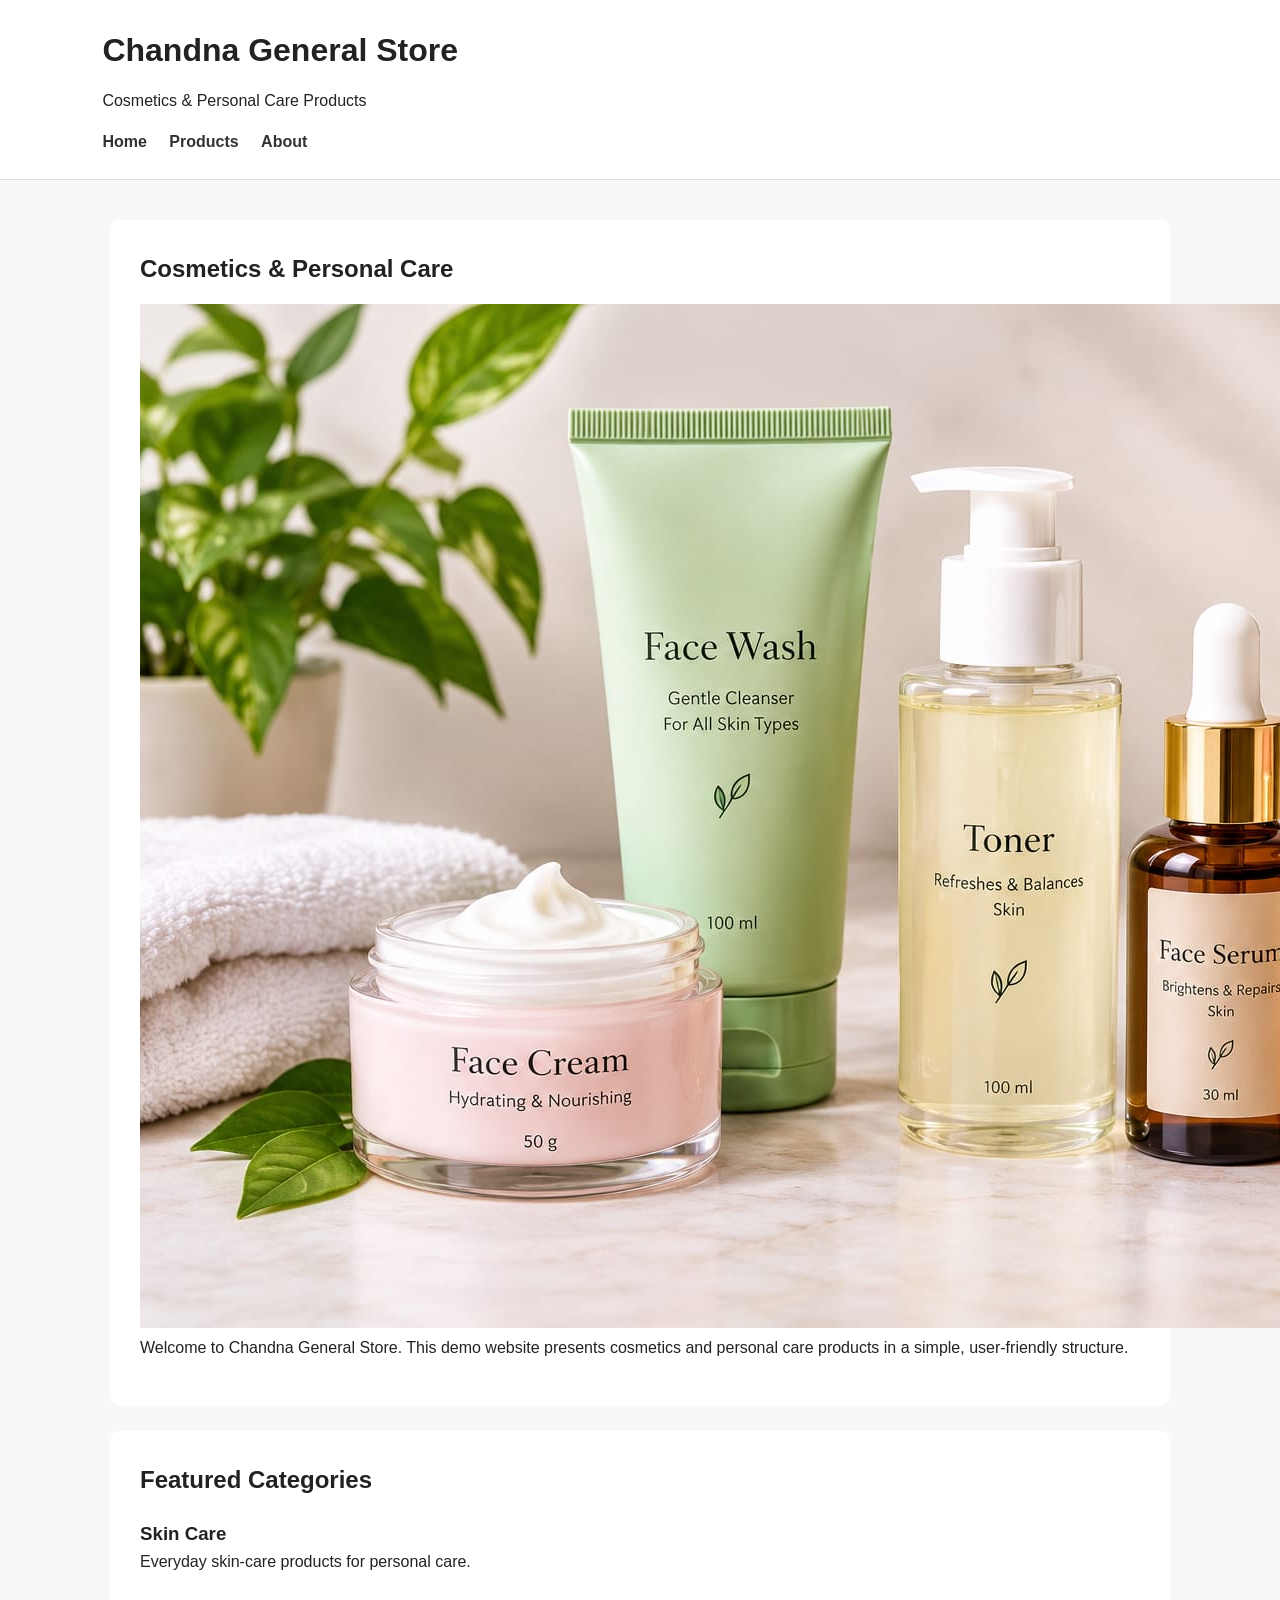
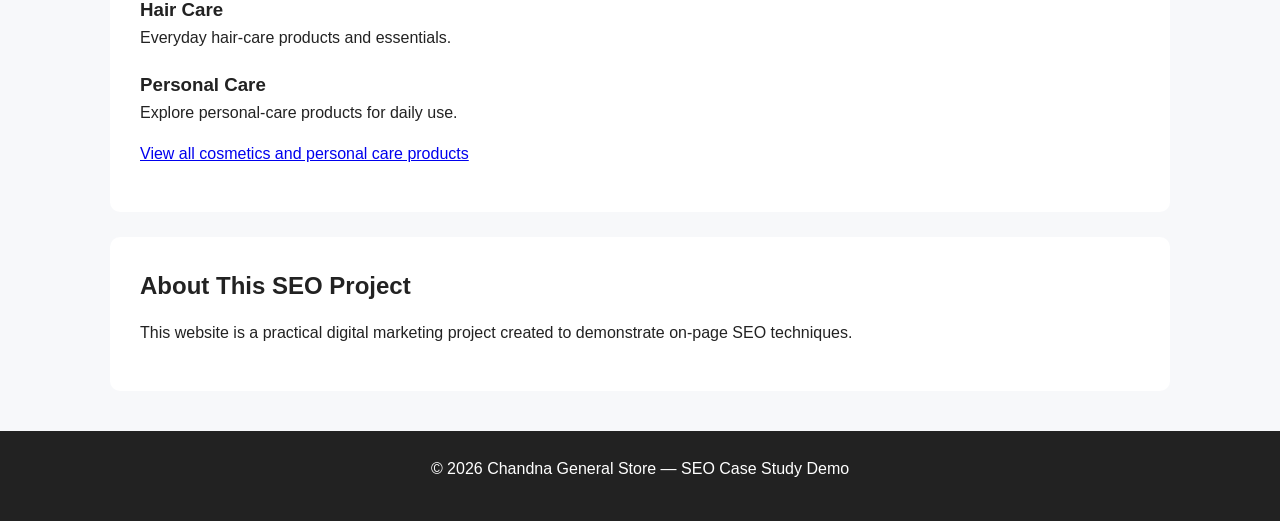
<file: index.html>
<!DOCTYPE html>
<html lang="en">
<head>
     <link rel="canonical"
      href="https://vaibhav-digital.github.io   /">
    <meta charset="UTF-8">

    <meta name="viewport" content="width=device-width, initial-scale=1.0">

    <title>Chandna General Store | Cosmetics & Personal Care Products</title>

    <meta name="description"
         content="Explore cosmetics, skin care, hair care and personal care products at Chandna General Store."> 

    <link rel="canonical"
          href="https://vaibhav-digital.github.io/">

    <!-- Open Graph -->
    <meta property="og:title"
          content="Chandna General Store | Cosmetics & Personal Care">

    <meta property="og:description"
          content="A practical on-page SEO case study created for Chandna General Store.">

    <meta property="og:type"
          content="website">

    <meta property="og:url"
          content="https://vaibhav-digital.github.io/">

    <!-- Basic structured data -->
    <script type="application/ld+json">
    {
      "@context": "https://schema.org",
      "@type": "Store",
      "name": "Chandna General Store",
      "description": "A demo cosmetics and personal care store website created as an SEO case study.",
      "url": "https://vaibhav-digital.github.io/"
    }
    </script>
    <link rel="stylesheet"
        href="style.css">
</head>

<body>

    <header>
        <h1>Chandna General Store</h1>

        <p>
            Cosmetics & Personal Care Products
        </p>

        <nav>
            <a href="index.html">Home</a>
            <a href="products.html">Products</a>
            <a href="about.html">About</a>
        </nav>
    </header>

    <main>

        <section>
            <h2>Cosmetics & Personal Care</h2>
            <img src="cosmetics-personal-care-products.jpeg" alt="Cosmetics and personal care products">
             

            <p>
                Welcome to Chandna General Store.
                This demo website presents cosmetics and personal care
                products in a simple, user-friendly structure.
            </p>
        </section>

        <section>
            <h2>Featured Categories</h2>

            <h3>Skin Care</h3>
              <p>Everyday skin-care products for personal care.</p>

            <h3>Hair Care</h3>
              <p>Everyday hair-care products and essentials.</p>

            <h3>Personal Care</h3>
              <p>Explore personal-care products for daily use.</p>

          <p>
             <a href="products.html">View all cosmetics and personal care products</a>
          </p>

        </section>

        <section>
            <h2>About This SEO Project</h2>

            <p>
                This website is a practical digital marketing project
                created to demonstrate on-page SEO techniques.
            </p>
        </section>

    </main>

    <footer>
        <p>© 2026 Chandna General Store — SEO Case Study Demo</p>
    </footer>

</body>
</html>
</file>
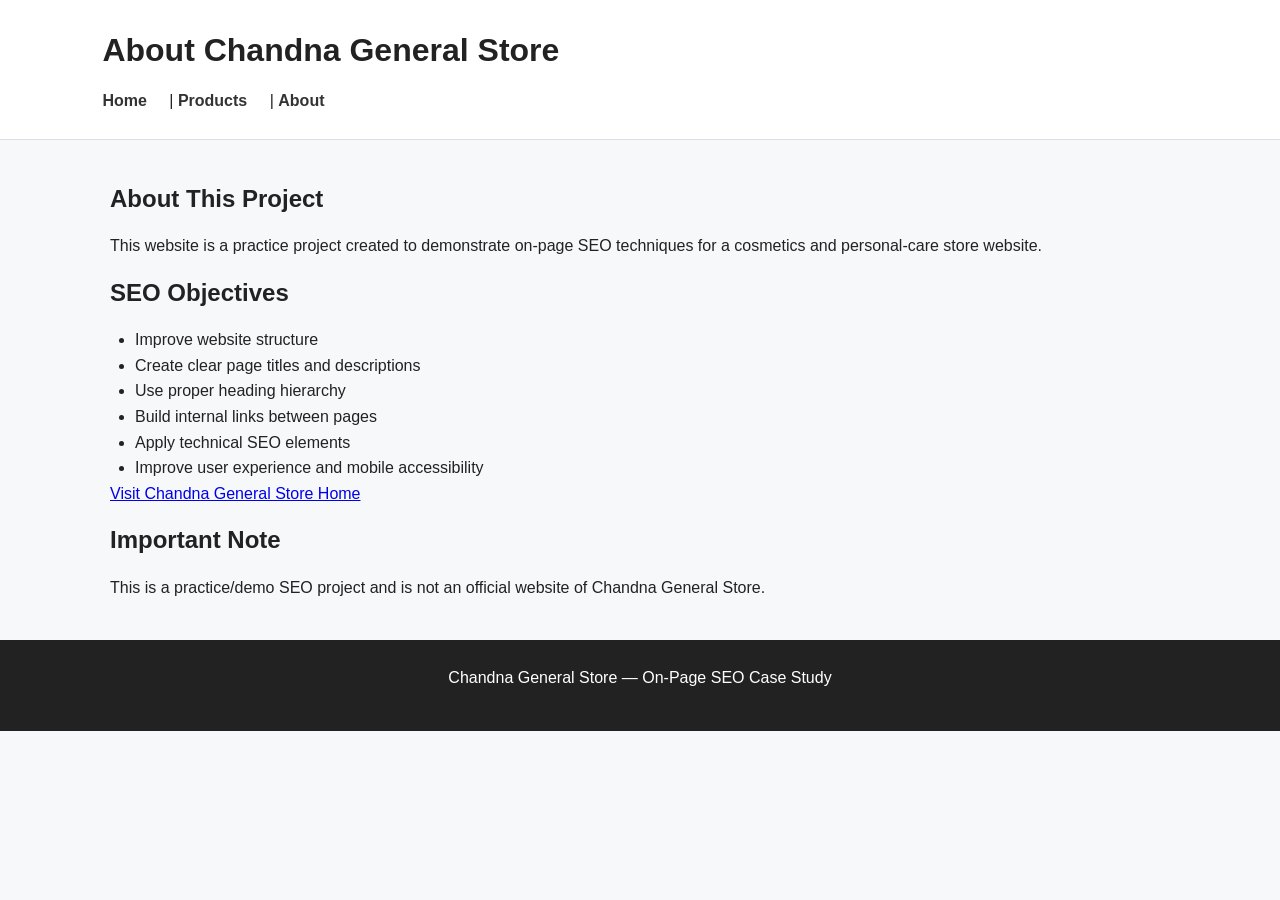
<file: about.html>
<!DOCTYPE html>
<html lang="en">

<head>
    <meta charset="UTF-8">
    <meta name="viewport" content="width=device-width, initial-scale=1.0">

    <title>About Chandna General Store | SEO Case Study</title>

     <meta name="description"
            content="Learn about the Chandna General Store practice website and the on-page SEO techniques implemented in this case study.">

    <link rel="canonical"
          href="https://vaibhav-digital.github.io/about.html">
    
    <link rel="stylesheet"
        href="style.css">
    
    <meta property="og:title"
          content="About Chandna General Store | SEO Case Study">

    <meta property="og:description"
          content="Learn about the Chandna General Store practice website and the on-page SEO techniques implemented in this case study.">

    <meta property="og:type"
          content="website">

    <meta property="og:url"
          content="https://vaibhav-digital.github.io/about.html">
    
    <script type="application/ld+json">
{
  "@context": "https://schema.org",
  "@type": "AboutPage",
  "name": "About Chandna General Store | SEO Case Study",
  "description": "Learn about the Chandna General Store practice website and the on-page SEO techniques implemented in this case study.",
  "url": "https://vaibhav-digital.github.io/about.html"
}
</script>
    
</head>

<body>

<header>
    <h1>About Chandna General Store</h1>

    <nav>
        <a href="index.html">Home</a> |
        <a href="products.html">Products</a> |
        <a href="about.html">About</a>
    </nav>
</header>

<main>

    <h2>About This Project</h2>

    <p>
        This website is a practice project created to demonstrate
        on-page SEO techniques for a cosmetics and personal-care
        store website.
    </p>

    <h2>SEO Objectives</h2>

    <ul>
        <li>Improve website structure</li>
        <li>Create clear page titles and descriptions</li>
        <li>Use proper heading hierarchy</li>
        <li>Build internal links between pages</li>
        <li>Apply technical SEO elements</li>
        <li>Improve user experience and mobile accessibility</li>
    </ul>

    <p>
        <a href="index.html">Visit Chandna General Store Home</a>
    </p>

    <h2>Important Note</h2>

    <p>
        This is a practice/demo SEO project and is not an official
        website of Chandna General Store.
    </p>

</main>

<footer>
    <p>Chandna General Store — On-Page SEO Case Study</p>
</footer>

</body>
</html>
</file>
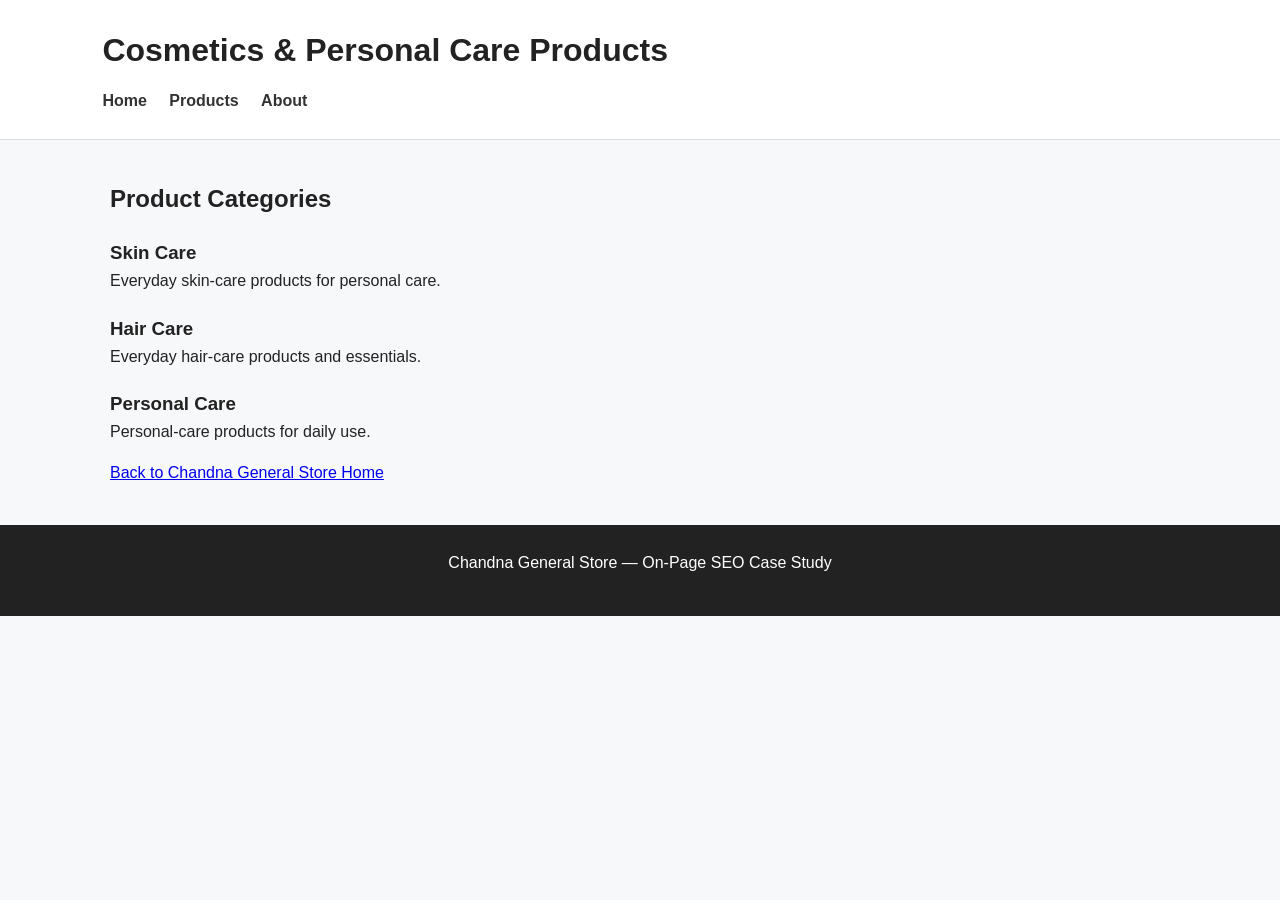
<file: products.html>
<!DOCTYPE html>
<html lang="en">
<head>
    <meta charset="UTF-8">
    <meta name="viewport" content="width=device-width, initial-scale=1.0">

    <title>Cosmetics, Skin Care & Hair Care Products | Chandna General Store</title>

    <meta name="description"
          content="Explore cosmetics, skin care, hair care and personal care products at Chandna General Store.">

    <link rel="canonical"
          href="https://vaibhav-digital.github.io/products.html">
    
    <link rel="stylesheet"
        href="style.css">
    
    <meta property="og:title"
      content="Cosmetics, Skin Care & Hair Care Products | Chandna General Store">

    <meta property="og:description"
          content="Explore cosmetics, skin care, hair care and personal care products at Chandna General Store.">

    <meta property="og:type"
          content="website">

    <meta property="og:url"
          content="https://vaibhav-digital.github.io/products.html">
    
    <script type="application/ld+json">
{
  "@context": "https://schema.org",
  "@type": "CollectionPage",
  "name": "Cosmetics, Skin Care & Hair Care Products",
  "description": "Explore cosmetics, skin care, hair care and personal care product categories at Chandna General Store.",
  "url": "https://vaibhav-digital.github.io/products.html"
}
</script>
    
</head>

<body>

<header>
    <h1>Cosmetics & Personal Care Products</h1>

    <nav>
        <a href="index.html">Home</a>
        <a href="products.html">Products</a>
        <a href="about.html">About</a>
    </nav>
</header>

<main>

    <h2>Product Categories</h2>

    <h3>Skin Care</h3>
    <p>Everyday skin-care products for personal care.</p>

    <h3>Hair Care</h3>
    <p>Everyday hair-care products and essentials.</p>

    <h3>Personal Care</h3>
    <p>Personal-care products for daily use.</p>
    
    <p>
         <a href="index.html">Back to Chandna General Store Home</a>
    </p>

</main>

<footer>
    <p>Chandna General Store — On-Page SEO Case Study</p>
</footer>

</body>
</html>
</file>
<file: style.css>
* {
    box-sizing: border-box;
    margin: 0;
    padding: 0;
}

body {
    font-family: Arial, sans-serif;
    line-height: 1.6;
    background: #f7f8fa;
    color: #222;
}

header {
    background: #ffffff;
    padding: 25px 8%;
    border-bottom: 1px solid #ddd;
}

header h1 {
    margin-bottom: 12px;
}

nav a {
    color: #333;
    text-decoration: none;
    margin-right: 18px;
    font-weight: bold;
}

nav a:hover {
    text-decoration: underline;
}

main {
    max-width: 1100px;
    margin: 40px auto;
    padding: 0 20px;
}

section {
    background: white;
    padding: 30px;
    margin-bottom: 25px;
    border-radius: 10px;
}

h2 {
    margin-bottom: 15px;
}

h3 {
    margin-top: 20px;
}

p {
    margin-bottom: 15px;
}

ul {
    margin-left: 25px;
}

footer {
    text-align: center;
    padding: 25px;
    background: #222;
    color: white;
    margin-top: 40px;
}

@media (max-width: 600px) {
    header {
        padding: 20px;
    }

    main {
        margin-top: 25px;
    }

    nav a {
        display: inline-block;
        margin-bottom: 8px;
    }
}
@media (max-width: 600px) {
    main img {
        width: 100%;
        max-width: 100%;
        height: auto;
    }
}
</file>
